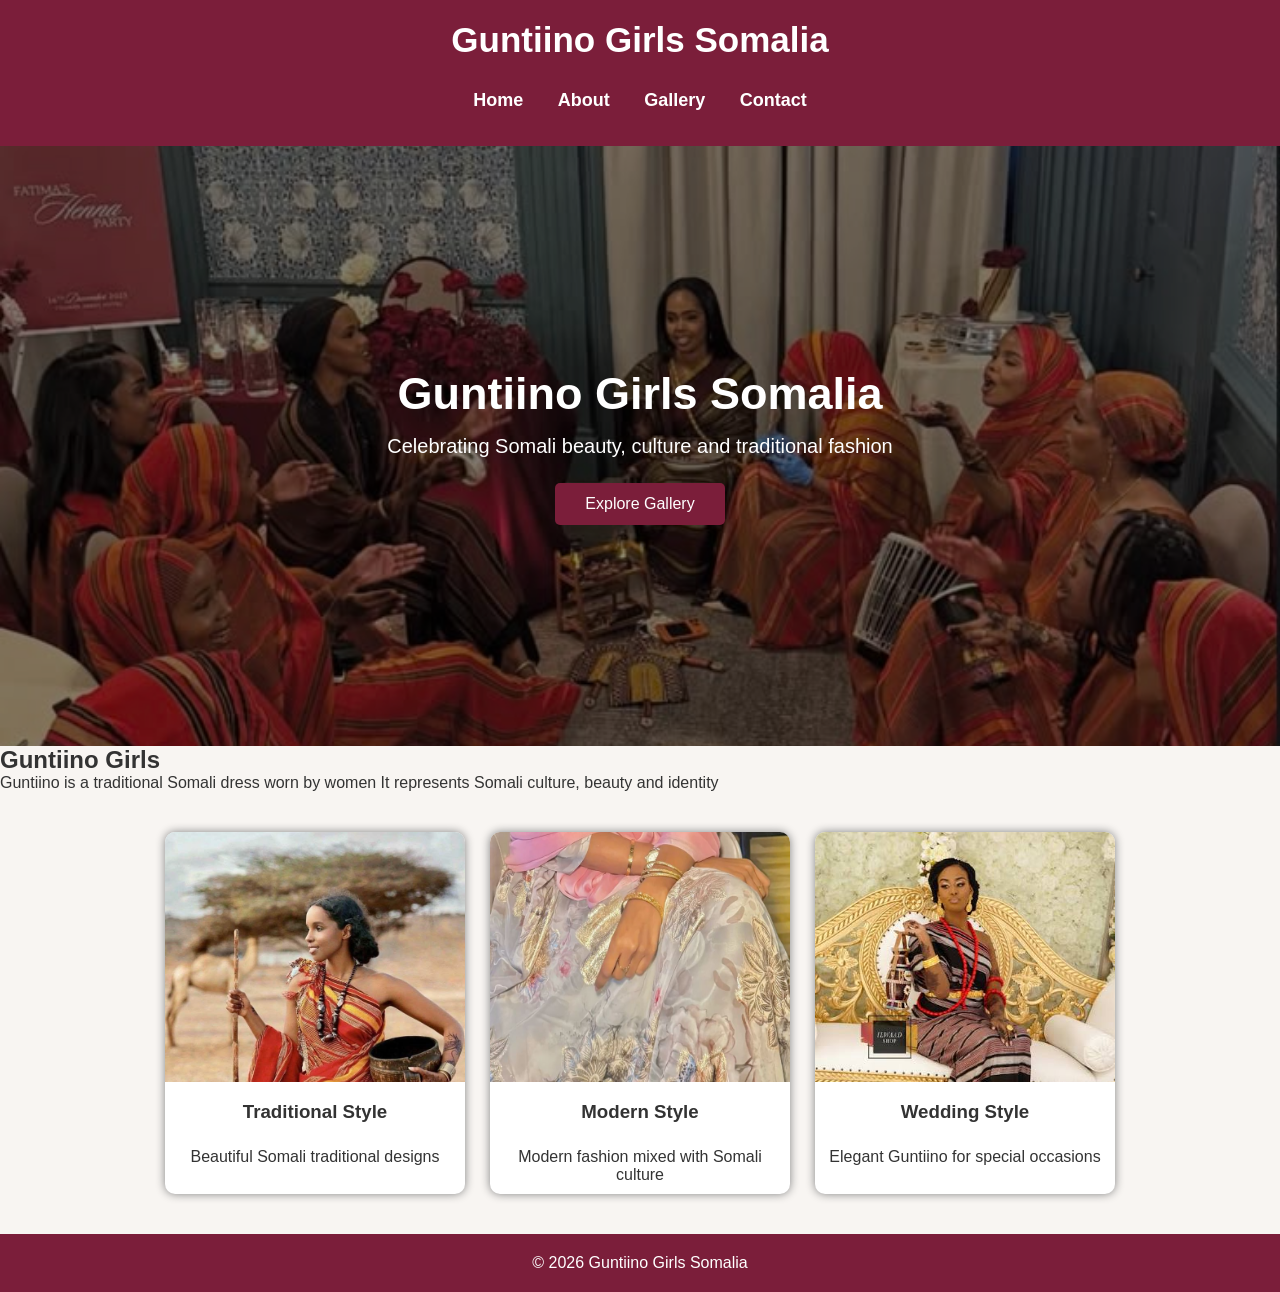
<file: index.html>
<!DOCTYPE html>
<html lang="en">

<head>
    <meta charset="UTF-8">
    <meta name="viewport" content="width=device-width, initial-scale=1.0">
    <title>Guntiino Girls Somalia</title>
    <link rel="stylesheet" href="style.css">
</head>

<body>

<header>
    <h1>Guntiino Girls Somalia</h1>

    <nav>
        <a href="index.html">Home</a>
        <a href="about.html">About</a>
        <a href="gallery.html">Gallery</a>
        <a href="contact.html">Contact</a>
    </nav>
</header>


<section class="hero">

    <div class="hero-text">
        <h2>Guntiino Girls Somalia</h2>

        <p>
            Celebrating Somali beauty, culture and traditional fashion
        </p>

        <a href="gallery.html" class="btn">
            Explore Gallery
        </a>
    </div>

</section>


<section class="about-home">

    <h2>Guntiino Girls </h2>

    <p>
        Guntiino is a traditional Somali dress worn by women
        It represents Somali culture, beauty and identity
    </p>

</section>


<section class="cards">

    <div class="card">
        <img src="images/tradional.jpeg" alt="Traditional Guntiino">

        <h3>Traditional Style</h3>

        <p>
            Beautiful Somali traditional designs
        </p>
    </div>


    <div class="card">
        <img src="images/modern.jpeg" alt="Modern Guntiino">

        <h3>Modern Style</h3>

        <p>
            Modern fashion mixed with Somali culture
        </p>
    </div>


    <div class="card">
        <img src="images/wedding cusub.jpg" alt="Wedding Guntiino">

        <h3>Wedding Style</h3>

        <p>
            Elegant Guntiino for special occasions
        </p>
    </div>

</section>


<footer>
    <p>
        © 2026 Guntiino Girls Somalia
    </p>
</footer>


</body>
</html>
</file>
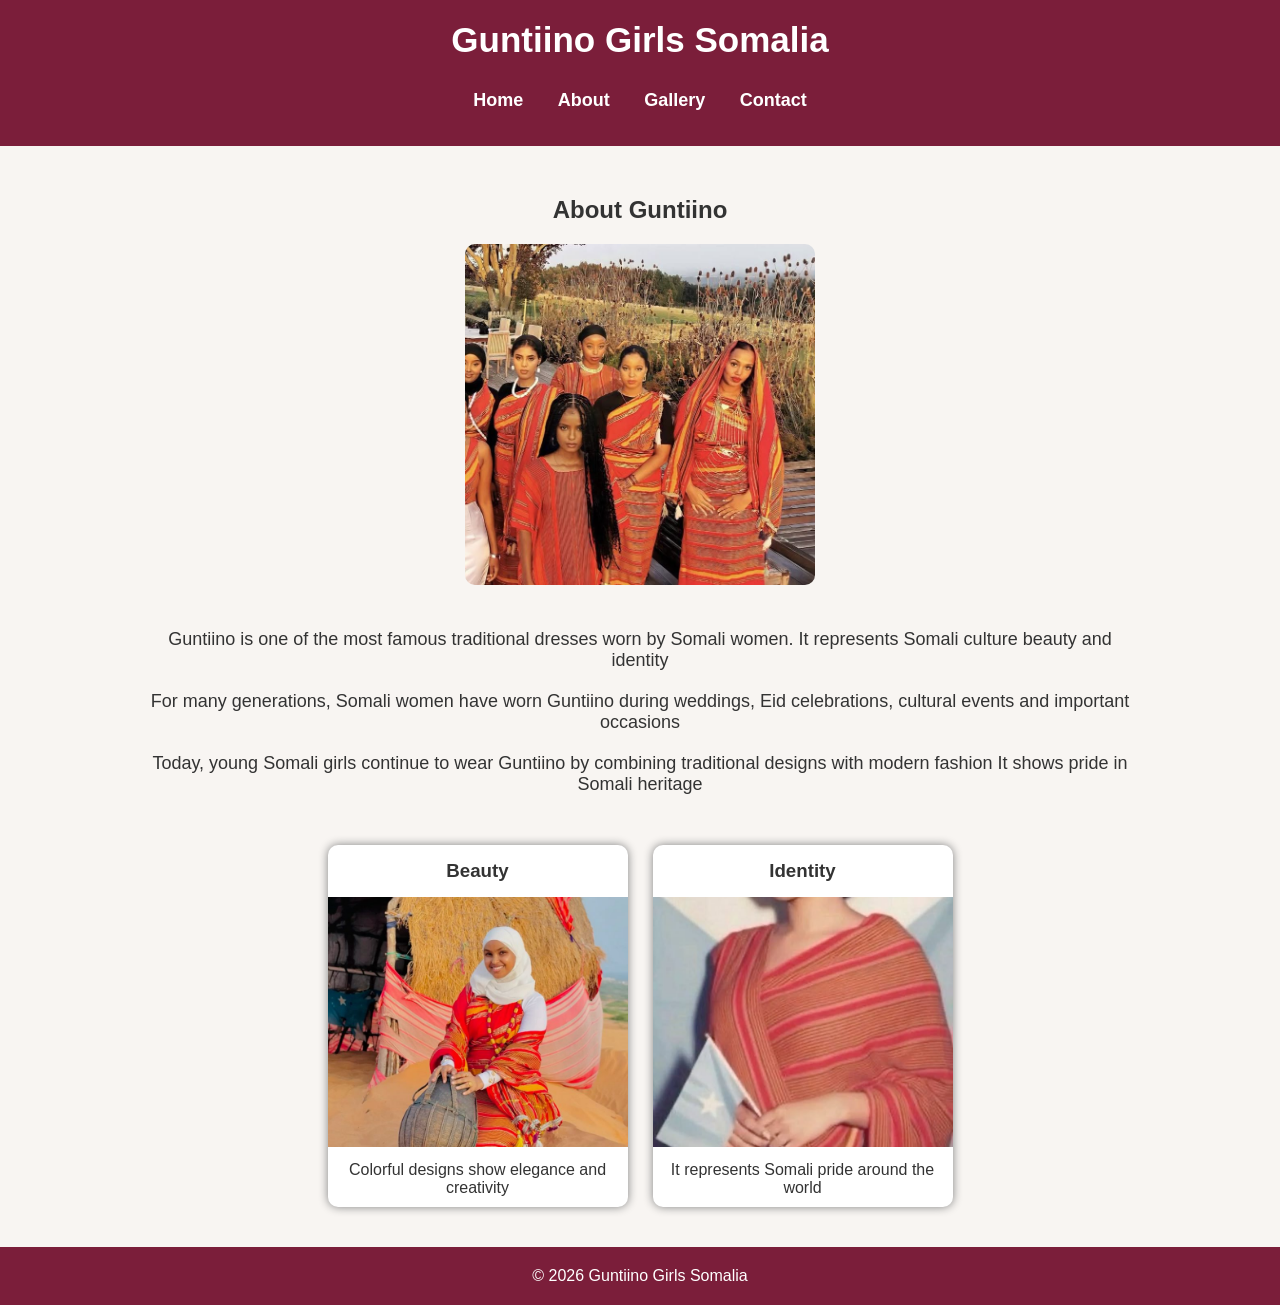
<file: about.html>
<!DOCTYPE html>
<html lang="en">
<head>
    <meta charset="UTF-8">
    <meta name="viewport" content="width=device-width, initial-scale=1.0">
    <title>About - Guntiino Girls Somalia</title>
    <link rel="stylesheet" href="style.css">
</head>

<body>

<header>

    <h1>Guntiino Girls Somalia</h1>

    <nav>
        <a href="index.html">Home</a>
        <a href="about.html">About</a>
        <a href="gallery.html">Gallery</a>
        <a href="contact.html">Contact</a>
    </nav>

</header>


<section class="about">

    <h2>About Guntiino</h2>

    <img src="images/haplo.jpeg" alt="Somali Guntiino">


    <p>
        Guntiino is one of the most famous traditional dresses
        worn by Somali women. It represents Somali culture
        beauty and identity
    </p>


    <p>
        For many generations, Somali women have worn Guntiino
        during weddings, Eid celebrations, cultural events
        and important occasions
    </p>


    <p>
        Today, young Somali girls continue to wear Guntiino
        by combining traditional designs with modern fashion
        It shows pride in Somali heritage
    </p>


</section>


<section class="cards">

    
    <div class="card">
        <h3>Beauty</h3>
        <img src="images/culture.jpeg" alt="Wedding Guntiino">

        <p>
            Colorful designs show elegance and creativity
        </p>

    </div>


    <div class="card">

        <h3>Identity</h3>
        <img src="images/culture 2.jpeg" alt="Wedding Guntiino">

        <p>
            It represents Somali pride around the world
        </p>

    </div>

</section>


<footer>

<p>
© 2026 Guntiino Girls Somalia
</p>

</footer>


</body>
</html>
</file>
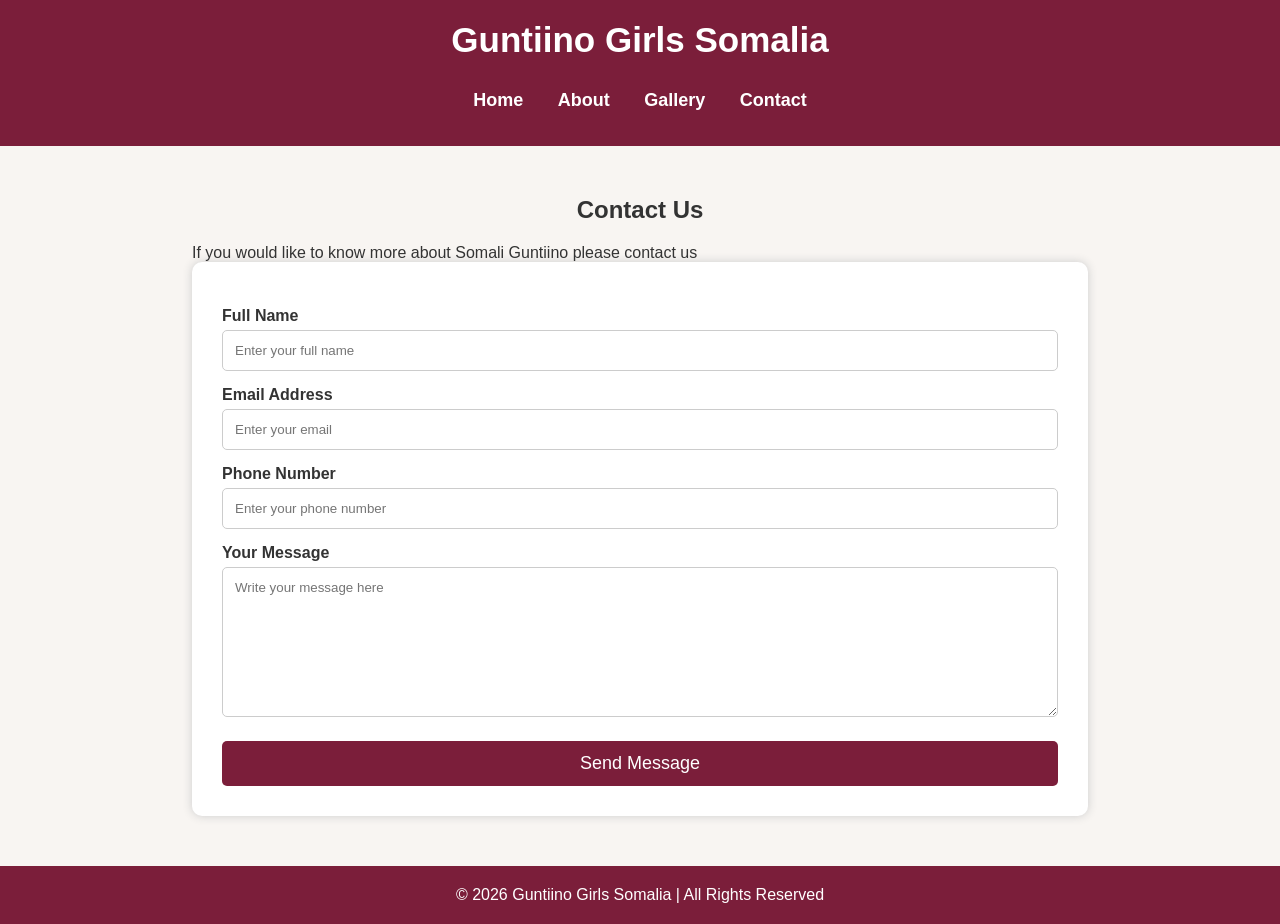
<file: contact.html>
<!DOCTYPE html>
<html lang="en">
<head>
    <meta charset="UTF-8">
    <meta name="viewport" content="width=device-width, initial-scale=1.0">
    <title>Contact - Guntiino Girls Somalia</title>
    <link rel="stylesheet" href="style.css">
</head>
<body>

<header>
    <h1>Guntiino Girls Somalia</h1>

    <nav>
        <a href="index.html">Home</a>
        <a href="about.html">About</a>
        <a href="gallery.html">Gallery</a>
        <a href="contact.html">Contact</a>
    </nav>
</header>

<section class="contact">

    <h2>Contact Us</h2>

    <p>If you would like to know more about Somali Guntiino please contact us</p>

    <form>

        <label>Full Name</label>
        <input type="text" placeholder="Enter your full name" required>

        <label>Email Address</label>
        <input type="email" placeholder="Enter your email" required>

        <label>Phone Number</label>
        <input type="tel" placeholder="Enter your phone number">

        <label>Your Message</label>
        <textarea rows="6" placeholder="Write your message here"></textarea>

        <button type="submit">Send Message</button>

    </form>

</section>

<footer>
    <p>© 2026 Guntiino Girls Somalia | All Rights Reserved</p>
</footer>

</body>
</html>
</file>
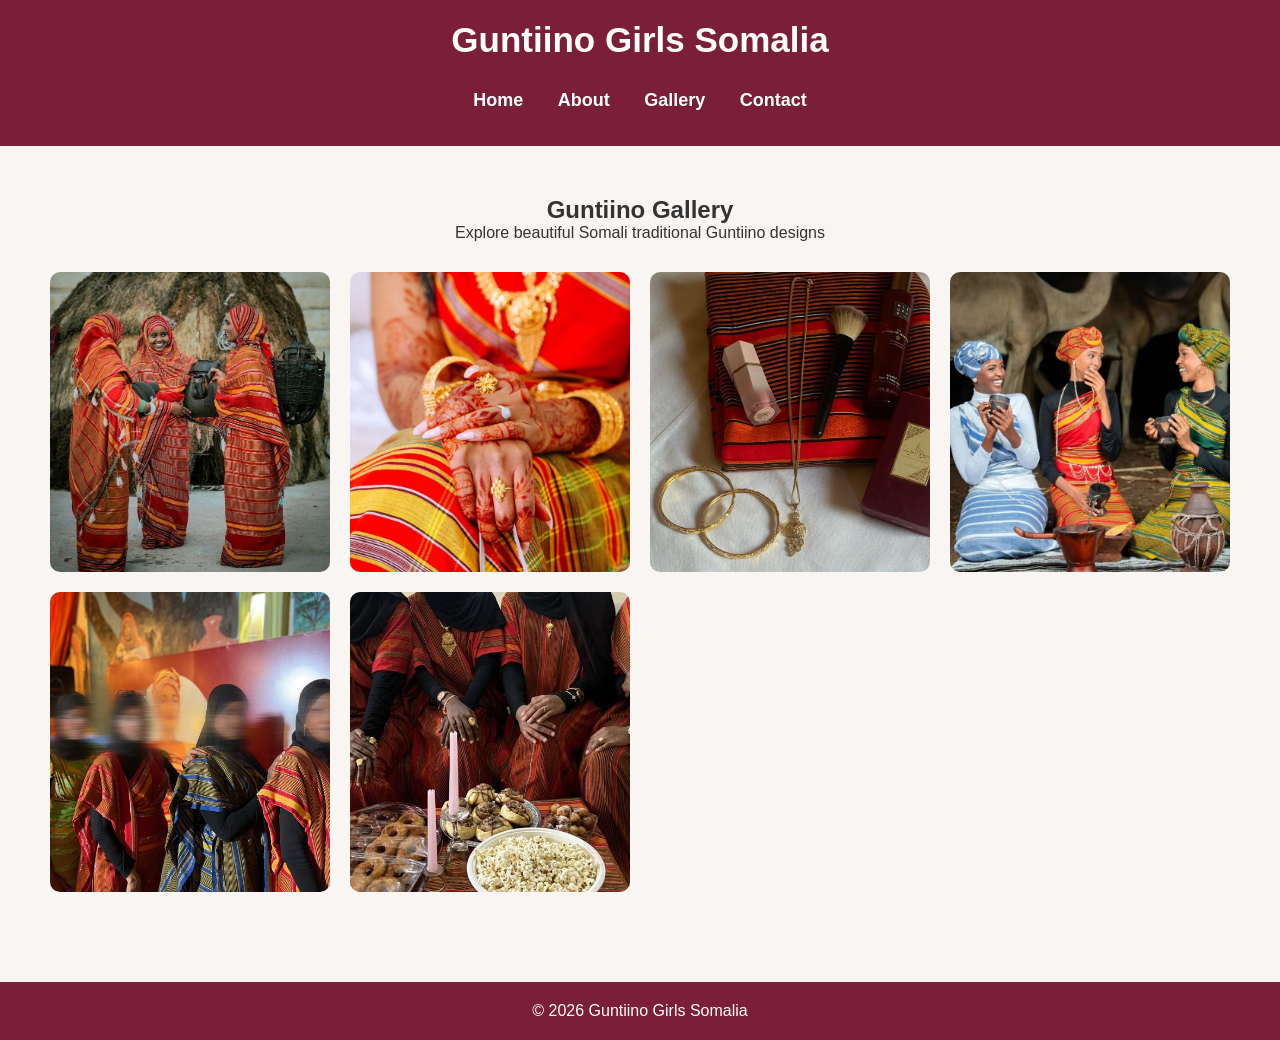
<file: gallery.html>
<!DOCTYPE html>
<html lang="en">

<head>

    <meta charset="UTF-8">
    <meta name="viewport" content="width=device-width, initial-scale=1.0">

    <title>Gallery - Guntiino Girls Somalia</title>

    <link rel="stylesheet" href="style.css">

</head>


<body>


<header>

    <h1>Guntiino Girls Somalia</h1>


    <nav>

        <a href="index.html">Home</a>
        <a href="about.html">About</a>
        <a href="gallery.html">Gallery</a>
        <a href="contact.html">Contact</a>

    </nav>

</header>



<section class="gallery">


    <h2>Guntiino Gallery</h2>


    <p>
        Explore beautiful Somali traditional Guntiino designs
    </p>



    <div class="gallery-container">


        <img src="images/home page.jpeg" alt="Guntiino 1">


        <img src="images/qurux.jpeg" alt="Guntiino 2">


        <img src="images/design.jpeg" alt="Guntiino 3">


        <img src="images/zuheym.jpeg" alt="Guntiino 4">


        <img src="images/team.jpeg" alt="Guntiino 5">


        <img src="images/team 2.jpeg" alt="Guntiino 6">



    </div>


</section>



<footer>

<p>
© 2026 Guntiino Girls Somalia
</p>

</footer>



</body>

</html>
</file>
<file: style.css>
*{
    margin:0;
    padding:0;
    box-sizing:border-box;
    font-family:Arial, sans-serif;
}

body{
    background:#f8f5f2;
    color:#333;
}


/* Header */

header{
    background:#7b1e3a;
    color:white;
    text-align:center;
    padding:20px;
}

header h1{
    font-size:35px;
}


nav{
    margin-top:15px;
}

nav a{
    display:inline-block;
    color:white;
    text-decoration:none;
    margin:15px;
    font-size:18px;
    font-weight:bold;
    
    
}

nav a:hover{
    color:#ffd700;
}



/* Home Background */

.hero{

    height:600px;
    background-image:url("images/home.jpeg");
    background-size:cover;
    background-position:center;

    display:flex;
    justify-content:center;
    align-items:center;

    text-align:center;
    color:white;

    position:relative;

}


.hero::before{

    content:"";
    position:absolute;

    width:100%;
    height:100%;

    background:rgba(0,0,0,0.45);

}



.hero-text{

    position:relative;
    z-index:1;

}


.hero-text h2{

    font-size:45px;
    margin-bottom:15px;

}


.hero-text p{

    font-size:20px;

}


.btn{

    display:inline-block;

    margin-top:25px;

    padding:12px 30px;

    background:#7b1e3a;

    color:white;

    text-decoration:none;

    border-radius:5px;

}


.btn:hover{

    background:#a52a52;

}



/* About */

.about{

    width:80%;
    margin:50px auto;
    text-align:center;

}


.about img{

    width:350px;
    border-radius:10px;
    margin:20px;

}


.about p{

    margin:20px;
    font-size:18px;

}
/* Cards */

.cards{

    display:flex;
    justify-content:center;
    gap:25px;
    flex-wrap:wrap;
    margin:40px;

}



.card{

    background:white;

    width:300px;

    border-radius:10px;

    overflow:hidden;

    box-shadow:0 0 10px gray;

    text-align:center;

}



.card img{

    width:100%;
    height:250px;
    object-fit:cover;

}


.card h3{

    margin:15px;

}


.card p{

    padding:10px;

}



/* Gallery */

.gallery{

    text-align:center;
    padding:50px;

}


.gallery-container{

    display:grid;

    grid-template-columns:repeat(auto-fit,minmax(250px,1fr));

    gap:20px;

    margin-top:30px;

}



.gallery-container img{

    width:100%;

    height:300px;

    object-fit:cover;

    border-radius:10px;

    transition:.3s;

}



.gallery-container img:hover{

    transform:scale(1.05);

}



/* Contact */

.contact{

    width:70%;

    margin:50px auto;

}



.contact h2{

    text-align:center;

    margin-bottom:20px;

}


form{

    background:white;

    padding:30px;

    border-radius:10px;

    box-shadow:0 0 10px #ccc;

}



label{

    display:block;

    margin-top:15px;

    font-weight:bold;

}



input, textarea{

    width:100%;

    padding:12px;

    margin-top:5px;

    border:1px solid #ccc;

    border-radius:5px;

}



textarea{

    height:150px;

}



button{

    width:100%;

    padding:12px;

    margin-top:20px;

    background:#7b1e3a;

    color:white;

    border:none;

    border-radius:5px;

    font-size:18px;

}


button:hover{

    background:#a52a52;

}



/* Footer */

footer{

    background:#7b1e3a;

    color:white;

    text-align:center;

    padding:20px;

    margin-top:40px;

}



/* Mobile */

@media(max-width:768px){

    nav a{

        display:block;
        margin:10px;

    }


    .hero-text h2{

        font-size:30px;

    }


    .contact{

        width:90%;

    }

}
</file>
